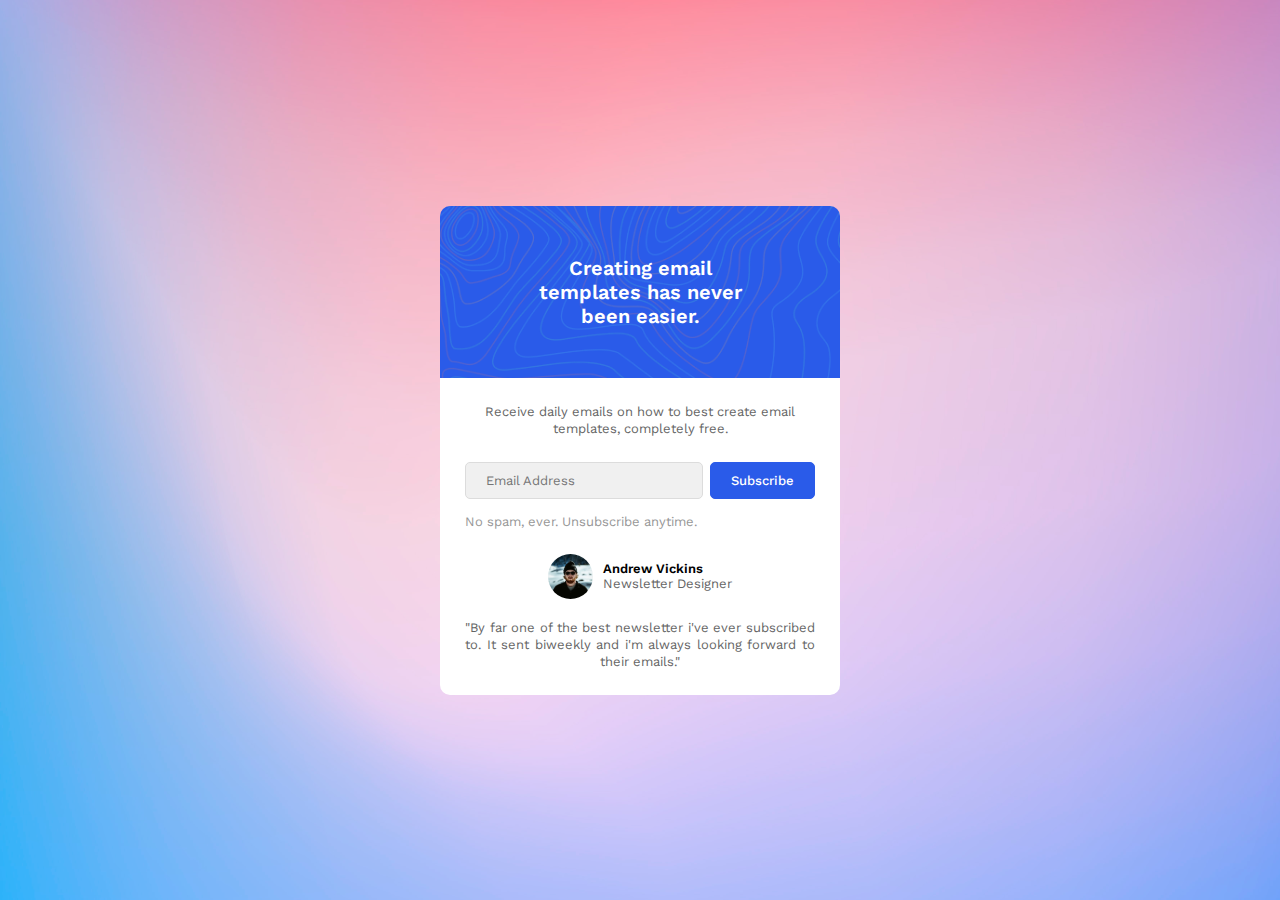
<file: Newsletter Popup Template/index.html>
<!DOCTYPE html>
<html lang="en">
<head>
    <meta charset="UTF-8">
    <meta http-equiv="X-UA-Compatible" content="IE=edge">
    <meta name="viewport" content="width=device-width, initial-scale=1.0">
    <title>Newsie Newsletter</title>
    <link rel="stylesheet" href="style.css" defer>
    <link rel="preconnect" href="https://fonts.googleapis.com" defer>
    <link rel="preconnect" href="https://fonts.gstatic.com" crossorigin defer>
    <link href="https://fonts.googleapis.com/css2?family=Work+Sans:wght@100;200;300;400;500;600;700;800;900&display=swap" rel="stylesheet" defer>
</head>
<body>
    <div class="container">
        <div class="top-part">
            <div>
                <p>Creating email <br>
                    templates has never <br>
                    been easier.
                </p>
            </div>
        </div>
        <div class="bottom-part">
            <p id="first-text">Receive daily emails on how to best create email
                templates, completely free.
            </p>
            <div id="input-zone">
                <div>
                    <input type="text" placeholder="Email Address">
                    <input type="submit" value="Subscribe">
                </div>
                <p>No spam, ever. Unsubscribe anytime.</p>
            </div>
            <div id="quote">
                <div>
                    <img src="Assets/User Avatar.svg" alt="User Avatar">
                    <div>
                        <b>Andrew Vickins</b>
                        <p>Newsletter Designer</p>
                    </div>
                </div>
                <p id="last-text">"By far one of the best newsletter i've ever subscribed
                    to. It sent biweekly and i'm always looking forward
                    to their emails."
                </p>
            </div>
        </div>
    </div>
</body>
</html>
</file>
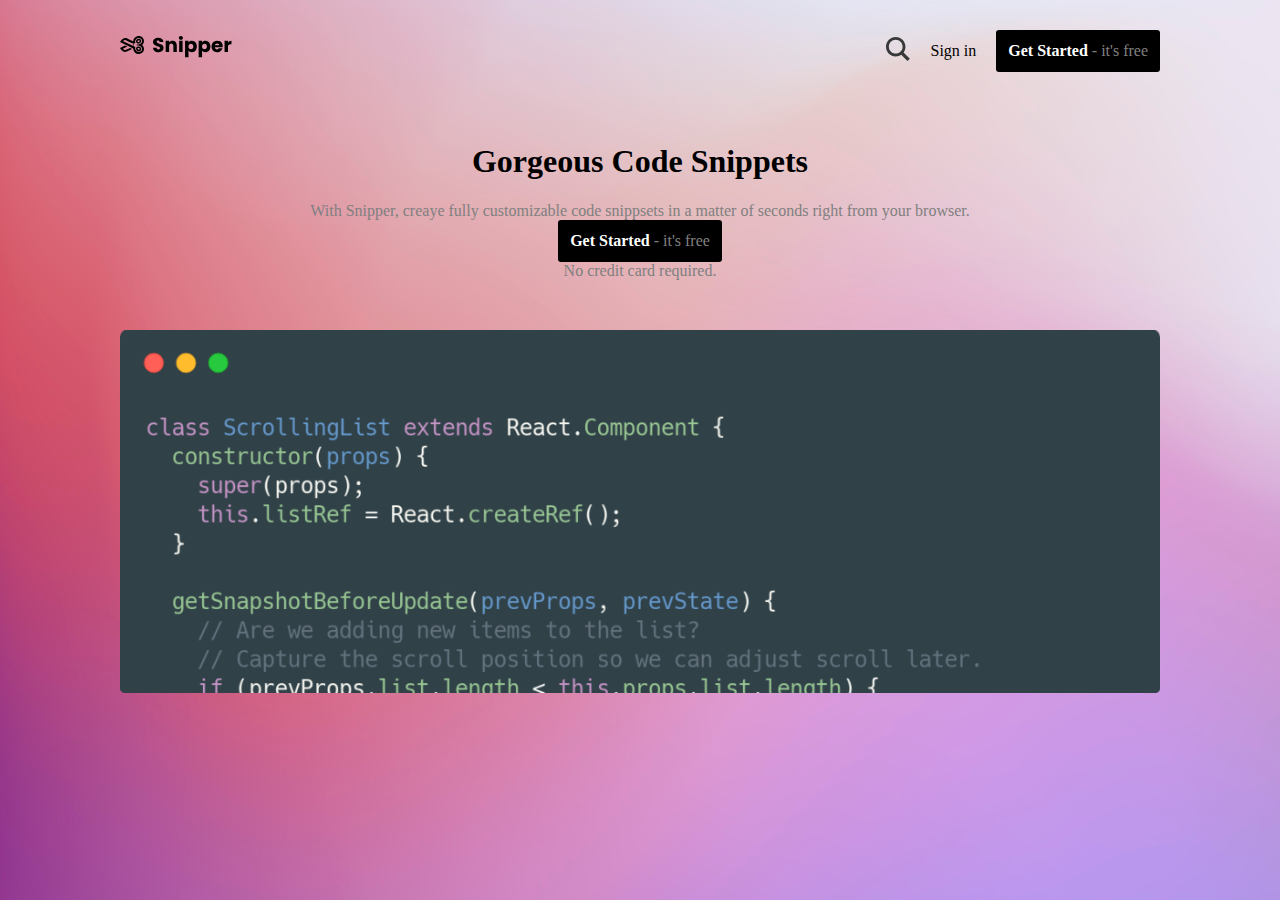
<file: Snipper Landing Page/Snippet Template Starter Files/index.html>
<!DOCTYPE html>
<html lang="en">
<head>
    <meta charset="UTF-8">
    <meta http-equiv="X-UA-Compatible" content="IE=edge">
    <meta name="viewport" content="width=device-width, initial-scale=1.0">
    <title>Title</title>
    <link rel="stylesheet" href="style.css">
</head>
<body>
    <div class="container">
        <div class="top-part">
            <div class="left-part">
                <a href=""><img src="Assets/Logo.svg"></a>
            </div>
            <div class="right-part">
                <a href=""><img src="Assets/Search Icon.svg"></a>
                <a href="">Sign in</a>
                <a href="">Get Started <span>- it's free</span></a>
            </div>
        </div>
        <div class="center-part">
            <h1>Gorgeous Code Snippets</h1>
            <p>With Snipper, creaye fully customizable code snippsets in a matter of seconds
                right from your browser.
            </p>
            <a href="">Get Started <span>- it's free</span></a>
            <span>No credit card required.</span>
        </div>
        <div class="bottom-part">
            <img src="Assets/Snippet Image.png">
        </div>
    </div>
</body>
</html>
</file>
<file: Newsletter Popup Template/style.css>
* {
  font-family: 'Work Sans', sans-serif;
}

body {
  display: -webkit-box;
  display: -ms-flexbox;
  display: flex;
  -webkit-box-pack: center;
      -ms-flex-pack: center;
          justify-content: center;
  -webkit-box-align: center;
      -ms-flex-align: center;
          align-items: center;
  height: 100vh;
  margin: 0;
  background: url("Assets/Background.png") no-repeat;
  background-size: cover;
}

body .container {
  width: 400px;
  text-align: center;
}

body .container .top-part {
  background: #2a5be9;
  background-size: cover;
  color: white;
  font-size: 20px;
  font-weight: 600;
  border-radius: 10px 10px 0 0;
}

body .container .top-part div {
  padding: 50px 0;
  background: url("Assets/Pattern.png") no-repeat;
  background-size: cover;
}

body .container .bottom-part {
  padding: 25px;
  background: white;
  border-radius: 0 0 10px 10px;
}

body .container .bottom-part #first-text {
  color: #646464;
  font-size: 13px;
  font-weight: 400;
  line-height: 17px;
}

body .container .bottom-part #input-zone {
  padding: 25px 0;
}

body .container .bottom-part #input-zone div {
  display: -webkit-box;
  display: -ms-flexbox;
  display: flex;
  -webkit-box-pack: justify;
      -ms-flex-pack: justify;
          justify-content: space-between;
  padding: 0 0 15px 0;
}

body .container .bottom-part #input-zone div input:first-child {
  width: 56%;
  padding: 10px 20px;
  background: #f0f0f0;
  color: #969696;
  font-size: 13px;
  border-radius: 5px;
  border: 1px solid gainsboro;
}

body .container .bottom-part #input-zone div input:last-child {
  padding: 10px 20px;
  background: #2a5be9;
  color: white;
  font-size: 13px;
  font-weight: 500;
  border-radius: 5px;
  border: 1px solid #2a5be9;
}

body .container .bottom-part #input-zone p {
  text-align: left;
  color: #969696;
  font-size: 13px;
}

body .container .bottom-part #quote div {
  display: -webkit-box;
  display: -ms-flexbox;
  display: flex;
  -webkit-box-pack: center;
      -ms-flex-pack: center;
          justify-content: center;
}

body .container .bottom-part #quote div div {
  -webkit-box-orient: vertical;
  -webkit-box-direction: normal;
      -ms-flex-direction: column;
          flex-direction: column;
  padding: 0 0 0 10px;
  text-align: left;
  font-size: 13px;
}

body .container .bottom-part #quote div div b {
  font-weight: 600;
}

body .container .bottom-part #quote p {
  color: #646464;
}

body .container .bottom-part #quote #last-text {
  padding: 20px 0 0 0;
  font-size: 13px;
  text-align: justify;
  text-align-last: center;
  line-height: 17px;
}

p {
  margin: 0;
}
/*# sourceMappingURL=style.css.map */
</file>
<file: Snipper Landing Page/Snippet Template Starter Files/style.css>
body {
  display: -webkit-box;
  display: -ms-flexbox;
  display: flex;
  -webkit-box-pack: center;
      -ms-flex-pack: center;
          justify-content: center;
  -webkit-box-align: start;
      -ms-flex-align: start;
          align-items: flex-start;
  height: 100vh;
  margin: 0;
  background: url("Assets/Background.png") no-repeat;
  background-size: cover;
}

body .container {
  width: 100%;
  margin: 30px 120px;
}

body .container .top-part {
  display: -webkit-box;
  display: -ms-flexbox;
  display: flex;
  -webkit-box-pack: justify;
      -ms-flex-pack: justify;
          justify-content: space-between;
}

body .container .top-part .right-part {
  display: -webkit-box;
  display: -ms-flexbox;
  display: flex;
  -webkit-box-align: center;
      -ms-flex-align: center;
          align-items: center;
}

body .container .top-part .right-part a:nth-child(2) {
  padding: 0 20px;
}

body .container .top-part .right-part a:last-child {
  padding: 12px;
  border-radius: 3px;
  background-color: black;
  color: white;
  font-weight: 600;
}

body .container .top-part .right-part a:last-child span {
  color: grey;
  font-weight: 500;
}

body .container .center-part {
  display: -webkit-box;
  display: -ms-flexbox;
  display: flex;
  -webkit-box-orient: vertical;
  -webkit-box-direction: normal;
      -ms-flex-direction: column;
          flex-direction: column;
  -webkit-box-pack: center;
      -ms-flex-pack: center;
          justify-content: center;
  -webkit-box-align: center;
      -ms-flex-align: center;
          align-items: center;
  margin: 50px 0;
}

body .container .center-part p, body .container .center-part span, body .container .center-part a span {
  color: grey;
  font-weight: 500;
}

body .container .center-part a {
  padding: 12px;
  border-radius: 3px;
  background-color: black;
  color: white;
  font-weight: 600;
}

body .container .center-part > * {
  width: -webkit-max-content;
  width: -moz-max-content;
  width: max-content;
}

body .container .bottom-part img {
  max-width: 100%;
}

p {
  margin: 0;
}

a {
  color: black;
  text-decoration: none;
}
/*# sourceMappingURL=style.css.map */
</file>
